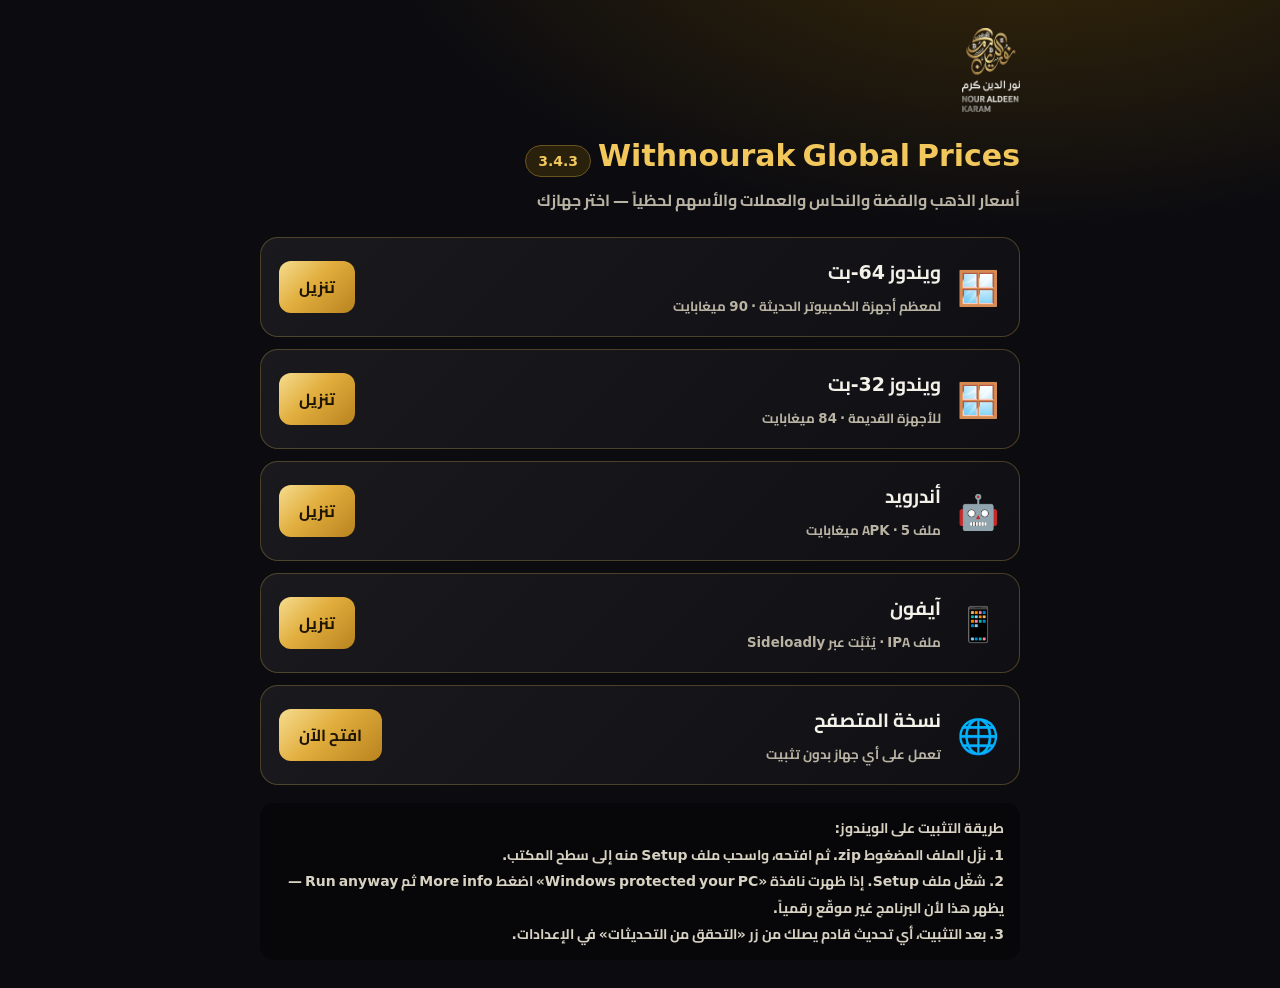
<file: download.html>
<!DOCTYPE html>
<html lang="ar" dir="rtl">
<head>
<meta charset="UTF-8"><meta name="viewport" content="width=device-width,initial-scale=1">
<title>تنزيل Withnourak Global Prices</title>
<link rel="icon" href="logo.png">
<style>
@font-face{font-family:Cairo;font-weight:700 900;src:url(fonts/cairo-arabic-700-normal.woff2) format('woff2')}
*{box-sizing:border-box}body{margin:0;min-height:100vh;font-family:Cairo,system-ui,sans-serif;background:radial-gradient(1200px 600px at 80% -10%,#3a2a08 0%,#0b0b10 55%);color:#f4f1e8;display:flex;justify-content:center;padding:28px 16px}
main{width:100%;max-width:760px}h1{font-size:30px;margin:6px 0 2px;color:#f2c75c}p.s{color:#b9b3a3;margin:0 0 22px;font-weight:700}
.logo{height:84px}.v{display:inline-block;background:#2a210c;border:1px solid #6b5420;color:#f2c75c;border-radius:99px;padding:2px 12px;font-weight:800;font-size:14px}
.card{background:linear-gradient(135deg,rgba(255,255,255,.06),rgba(255,255,255,.02));border:1px solid rgba(242,199,92,.25);border-radius:18px;padding:16px 18px;margin:12px 0;display:flex;align-items:center;gap:14px;flex-wrap:wrap}
.card .i{font-size:34px;width:46px;text-align:center}.card .t{flex:1;min-width:180px}.card b{font-size:19px;display:block}.card small{color:#b9b3a3;font-weight:700}
a.btn{display:inline-block;text-decoration:none;font-weight:900;color:#1d1405;background:linear-gradient(135deg,#f6dc8f,#e1ad3c 45%,#b9831f);padding:11px 20px;border-radius:12px;font-size:16px}
a.btn.alt{background:none;color:#f2c75c;border:1px solid #6b5420;font-size:14px;padding:8px 14px}
.note{background:rgba(0,0,0,.35);border-radius:14px;padding:12px 16px;color:#d8d2c2;font-weight:700;font-size:14px;line-height:1.9;margin-top:18px}
</style>
</head>
<body><main>
<img class="logo" src="logo.png" alt="">
<h1>Withnourak Global Prices <span class="v">3.4.3</span></h1>
<p class="s">أسعار الذهب والفضة والنحاس والعملات والأسهم لحظياً — اختر جهازك</p>
<div class="card"><div class="i">🪟</div><div class="t"><b>ويندوز 64-بت</b><small>لمعظم أجهزة الكمبيوتر الحديثة · 90 ميغابايت</small></div><a class="btn" href="https://raw.githubusercontent.com/Withnourak/WithnourakGlobalPrices-Web/downloads/WithnourakGlobalPrices-3.4.3-Windows-x64.zip">تنزيل</a></div>
<div class="card"><div class="i">🪟</div><div class="t"><b>ويندوز 32-بت</b><small>للأجهزة القديمة · 84 ميغابايت</small></div><a class="btn" href="https://raw.githubusercontent.com/Withnourak/WithnourakGlobalPrices-Web/downloads/WithnourakGlobalPrices-3.4.3-Windows-x86-32bit.zip">تنزيل</a></div>
<div class="card"><div class="i">🤖</div><div class="t"><b>أندرويد</b><small>ملف APK · 5 ميغابايت</small></div><a class="btn" href="https://raw.githubusercontent.com/Withnourak/WithnourakGlobalPrices-Web/downloads/WithnourakGlobalPrices-3.4.3-Android.apk">تنزيل</a></div>
<div class="card"><div class="i">📱</div><div class="t"><b>آيفون</b><small>ملف IPA · يُثبَّت عبر Sideloadly</small></div><a class="btn" href="https://raw.githubusercontent.com/Withnourak/WithnourakGlobalPrices-Web/downloads/WithnourakGlobalPrices-3.4.3-iPhone.ipa">تنزيل</a></div>
<div class="card"><div class="i">🌐</div><div class="t"><b>نسخة المتصفح</b><small>تعمل على أي جهاز بدون تثبيت</small></div><a class="btn" href="./">افتح الآن</a></div>
<div class="note">
<b>طريقة التثبيت على الويندوز:</b><br>
1. نزّل الملف المضغوط ‎.zip ثم افتحه، واسحب ملف Setup منه إلى سطح المكتب.<br>
2. شغّل ملف Setup. إذا ظهرت نافذة «Windows protected your PC» اضغط <b>More info</b> ثم <b>Run anyway</b> — يظهر هذا لأن البرنامج غير موقّع رقمياً.<br>
3. بعد التثبيت، أي تحديث قادم يصلك من زر <b>«التحقق من التحديثات»</b> في الإعدادات.
</div>
</main></body></html>
</file>
